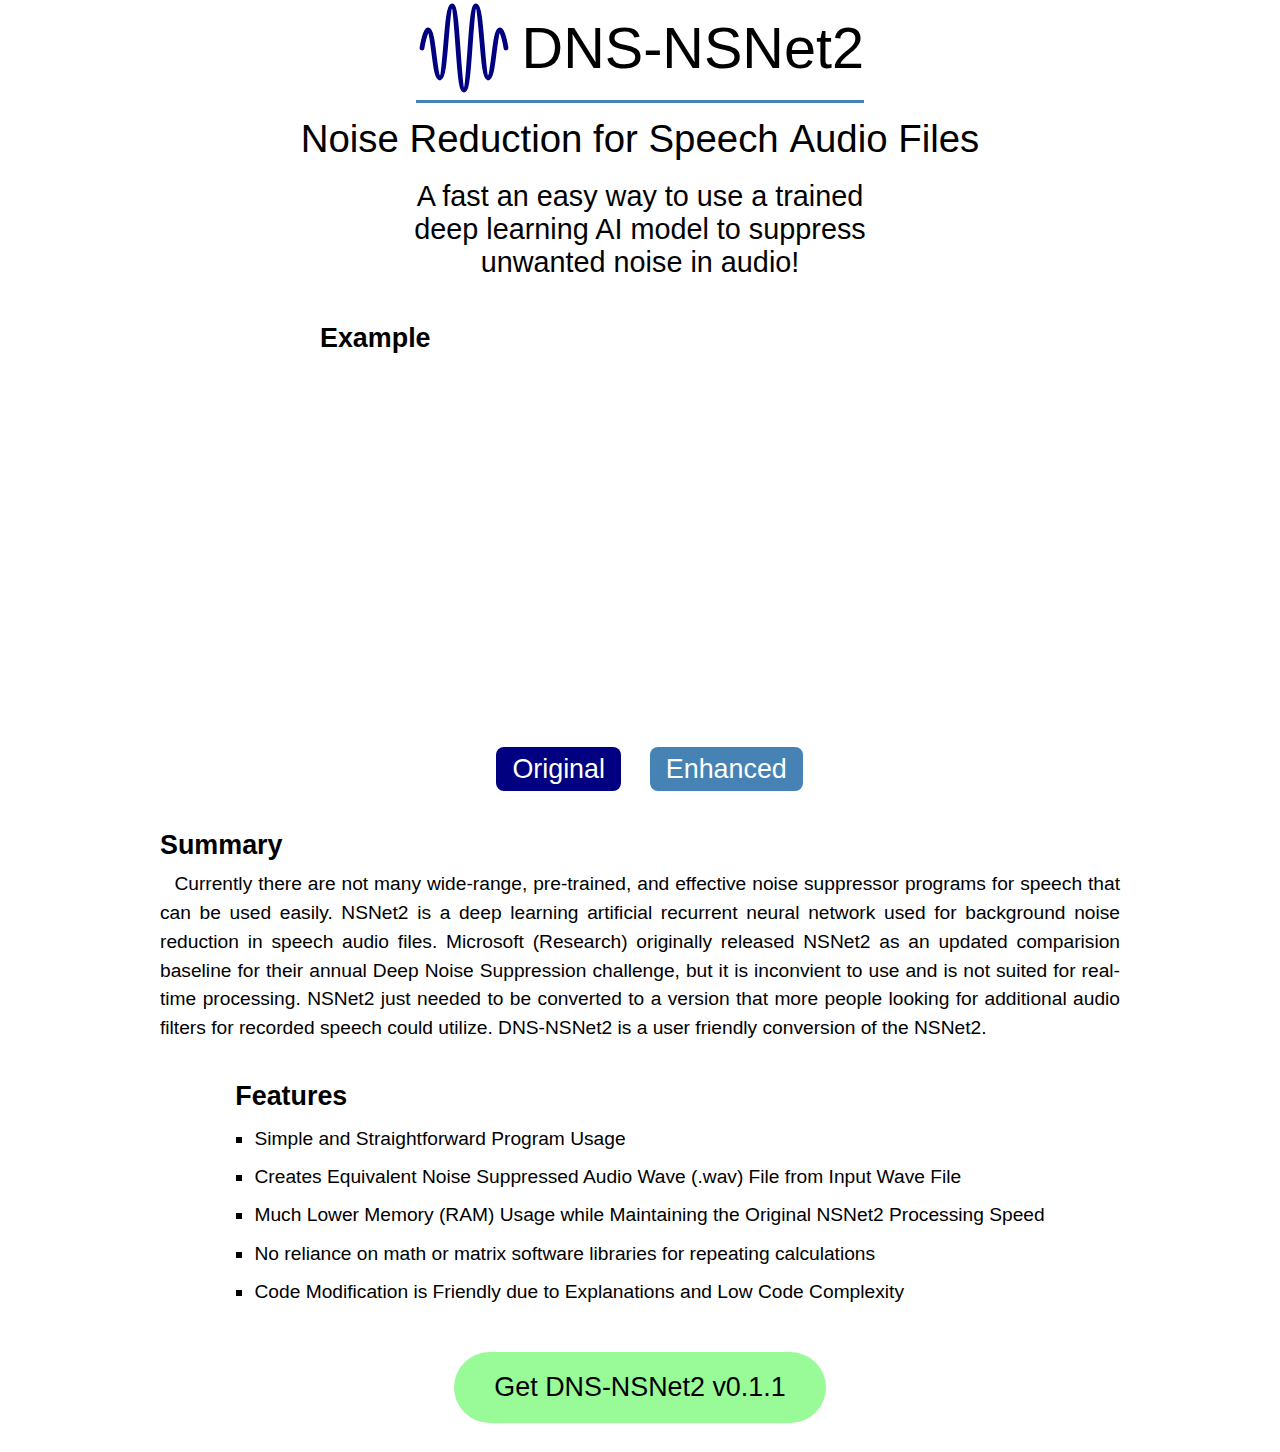
<file: docs/index.html>
<!DOCTYPE html>
<html lang="en">
<head>
	<meta charset="UTF-8">
	<meta name="viewport" content="width=device-width, initial-scale=1">
	<title>DNS-NSNet2 Home</title>
	<link rel="icon" type="image/png" sizes="16x16" href="ico/favicon2-16x16.png">
	<link rel="icon" type="image/png" sizes="64x64" href="ico/favicon2-64x64.png">
	<link rel="stylesheet" href="reset.css">
	<link rel="stylesheet" href="layout.css">
</head>
<body>
	
	<nav>
		<input type="checkbox" id="navToggle" />
		<div id="navHeader">
			<label  for="navToggle">
				<object class="favicon" data="ico/favicon.svg" type="image/svg+xml">
					<img class="favicon" src="ico/favicon-256x256.png" />
				</object>
			</label>
			<a id="homeLink" href="./index.html" title="Go To Homepage">DNS&#x2011;NSNet2</a>
		</div>
		<div id="navDropdown">
			<a id="detailsLink" href="./details.html">How&nbsp;NSNet2 Performs Noise&nbsp;Reduction</a>
			<a id="programLink" href="./program.html">Program Operation Specifics</a>
			<a id="aboutLink" href="./about.html">About and History</a>
		</div>
	</nav>
	
	<header>
		<h1>Noise&nbsp;Reduction&nbsp;for Speech&nbsp;Audio&nbsp;Files</h1>
		<h2>A fast an easy way to use a trained deep learning AI model to suppress unwanted noise in audio!</h2>
	</header>
	
	<main>
		<section id="exampleSec">
			<h3>Example</h3>
			<iframe id="exampleVideo" width="640" height="360" src="https://www.youtube-nocookie.com/embed/eQEGPATQe5s?rel=0&enablejsapi=1" title="YouTube Video Player" frameborder="0"></iframe>
			<audio  id ="exampleAudio" src="example-Enhanced.opus">
				Your browser does not support the <code>audio</code> element.
			</audio>
			<ul id="exampleButtons">
				<li id="exampleOriginal">Original</li>
				<li id="exampleEnhanced">Enhanced</li>
			</ul>
		</section>
		<section id="summarySec">
			<h3>Summary</h3>
			<p>Currently there are not many wide-range, pre-trained, and effective noise suppressor programs for speech that can be used easily. NSNet2 is a deep learning artificial recurrent neural network used for background noise reduction in speech audio files. Microsoft (Research) originally released NSNet2 as an updated comparision baseline for their annual Deep Noise Suppression challenge, but it is inconvient to use and is not suited for real-time processing. NSNet2 just needed to be converted to a version that more people looking for additional audio filters for recorded speech could utilize. DNS&#x2011;NSNet2 is a user friendly conversion of the NSNet2.</p>
		</section>
		<section id="featureSec">
			<h3>Features</h3>
			<ul>
				<li>Simple and Straightforward Program Usage</li>
				<li>Creates Equivalent Noise Suppressed Audio Wave (.wav) File from Input Wave File</li>
				<li>Much Lower Memory (RAM) Usage while Maintaining the Original NSNet2 Processing Speed</li>
				<li>No reliance on math or matrix software libraries for repeating calculations</li>
				<li>Code Modification is Friendly due to Explanations and Low Code Complexity</li>
			</ul>
		</section>
		<a id="releaseLink" href="https://github.com/MediaEnhanced/DNS-NSNet2/releases">Get DNS&#x2011;NSNet2 v0.1.1</a>
	</main>
	
	<footer>
		
	</footer>
	
	<script type="text/javascript">
		//console.log("Script Started");
		var tag = document.createElement('script');
		tag.id = 'iframe-demo';
		tag.src = 'https://www.youtube.com/iframe_api';
		var firstScriptTag = document.getElementsByTagName('script')[0];
		firstScriptTag.parentNode.insertBefore(tag, firstScriptTag);
		
		var audio = document.getElementById('exampleAudio');
		audio.volume = 0.0;
		audio.play();
		audio.pause();
		
		var player;
		function onYouTubeIframeAPIReady() {
			//console.log("APIReady!");
			player = new YT.Player('exampleVideo', {
					events: {
						'onReady': onPlayerReady,
						'onStateChange': onPlayerStateChange
					}
			});
		}
		
		function onPlayerReady(event) {
			//console.log("onPlayerReadyCalled");
		}

		function onPlayerStateChange(event) {
			//console.log("player State Changed: " + event.data);
			if (event.data === 1) {
				audio.currentTime = player.getCurrentTime();
				audio.play();
			}
			else if (event.data === 2) {
				audio.pause();
			}
		}
		
		//console.log("Event Listeners");
		var originalButton = document.getElementById('exampleOriginal');
		var enhancedButton = document.getElementById('exampleEnhanced');
		
		function originalClicked(event) {
			//console.log("OriginalClicked");
			originalButton.style.backgroundColor = 'Navy';
			enhancedButton.style.backgroundColor = 'SteelBlue';
			
			player.unMute();
			audio.volume = 0.0;
		}
		
		function enhancedClicked(event) {
			//console.log("EnhancedClicked");
			enhancedButton.style.backgroundColor = 'Navy';
			originalButton.style.backgroundColor = 'SteelBlue';
			
			player.mute();
			audio.volume = player.getVolume() / 100.0;
		}
		
		originalButton.addEventListener('click', originalClicked, false);
		enhancedButton.addEventListener('click', enhancedClicked, false);
	</script>
	
</body>
</html>
</file>
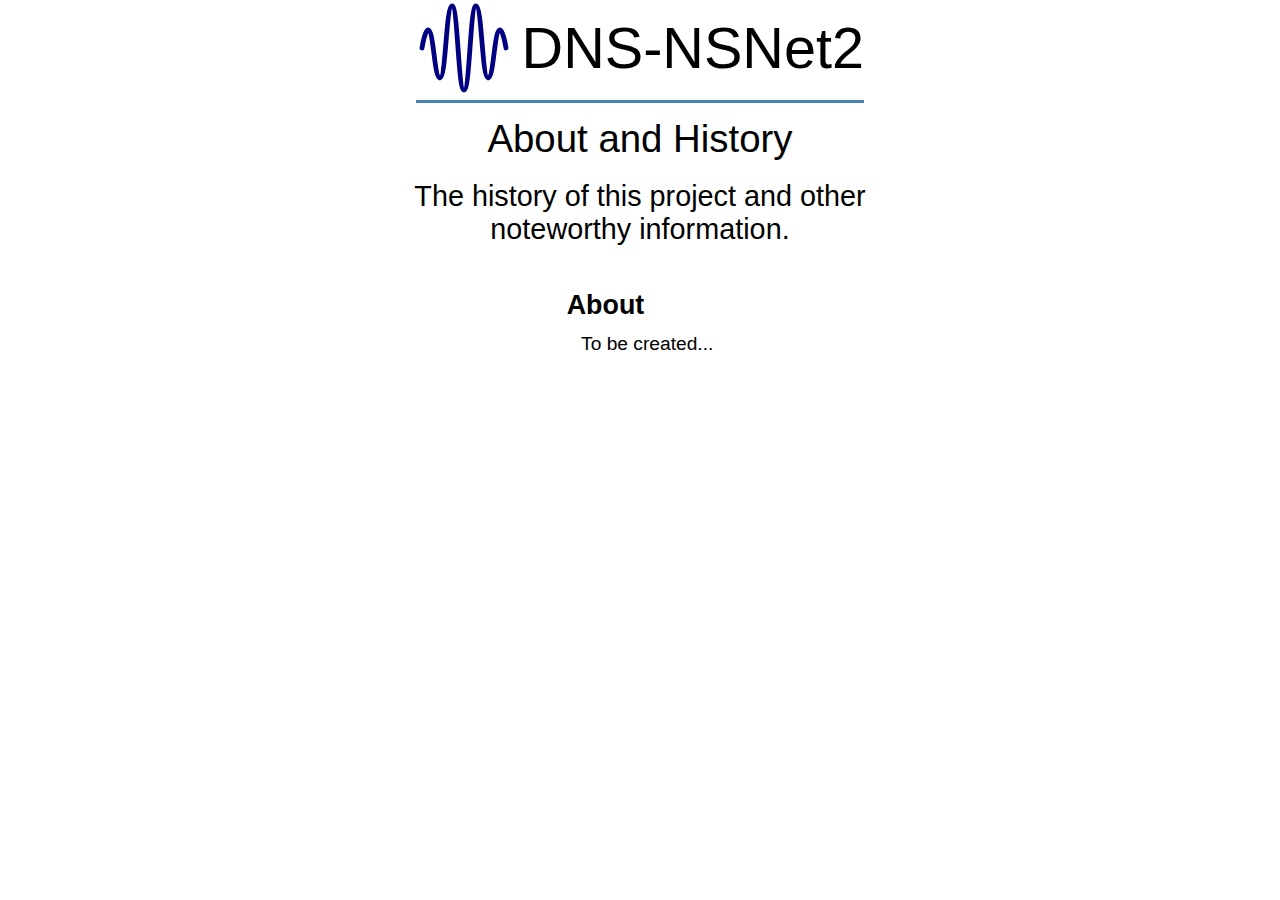
<file: docs/about.html>
<!DOCTYPE html>
<html lang="en">
<head>
	<meta charset="UTF-8">
	<meta name="viewport" content="width=device-width, initial-scale=1">
	<title>DNS-NSNet2 About</title>
	<link rel="icon" type="image/png" sizes="16x16" href="ico/favicon2-16x16.png">
	<link rel="icon" type="image/png" sizes="64x64" href="ico/favicon2-64x64.png">
	<link rel="stylesheet" href="reset.css">
	<link rel="stylesheet" href="layout.css">
</head>
<body>
	
	<nav>
		<input type="checkbox" id="navToggle" />
		<div id="navHeader">
			<label  for="navToggle">
				<object class="favicon" data="ico/favicon.svg" type="image/svg+xml">
					<img class="favicon" src="ico/favicon-256x256.png" />
				</object>
			</label>
			<a id="homeLink" href="./index.html" title="Go To Homepage">DNS&#x2011;NSNet2</a>
		</div>
		<div id="navDropdown">
			<a id="detailsLink" href="./details.html">How&nbsp;NSNet2 Performs Noise&nbsp;Reduction</a>
			<a id="programLink" href="./program.html">Program Operation Specifics</a>
			<a id="aboutLink" href="./about.html">About and History</a>
		</div>
	</nav>
	
	<header>
		<h1>About and History</h1>
		<h2>The history of this project and other noteworthy information.</h2>
	</header>
	
	<main>
		<section id="summarySec">
			<h3>About</h3>
			<p>To be created...</p>
		</section>
	</main>
	
	<footer>
		
	</footer>
	
</body>
</html>
</file>
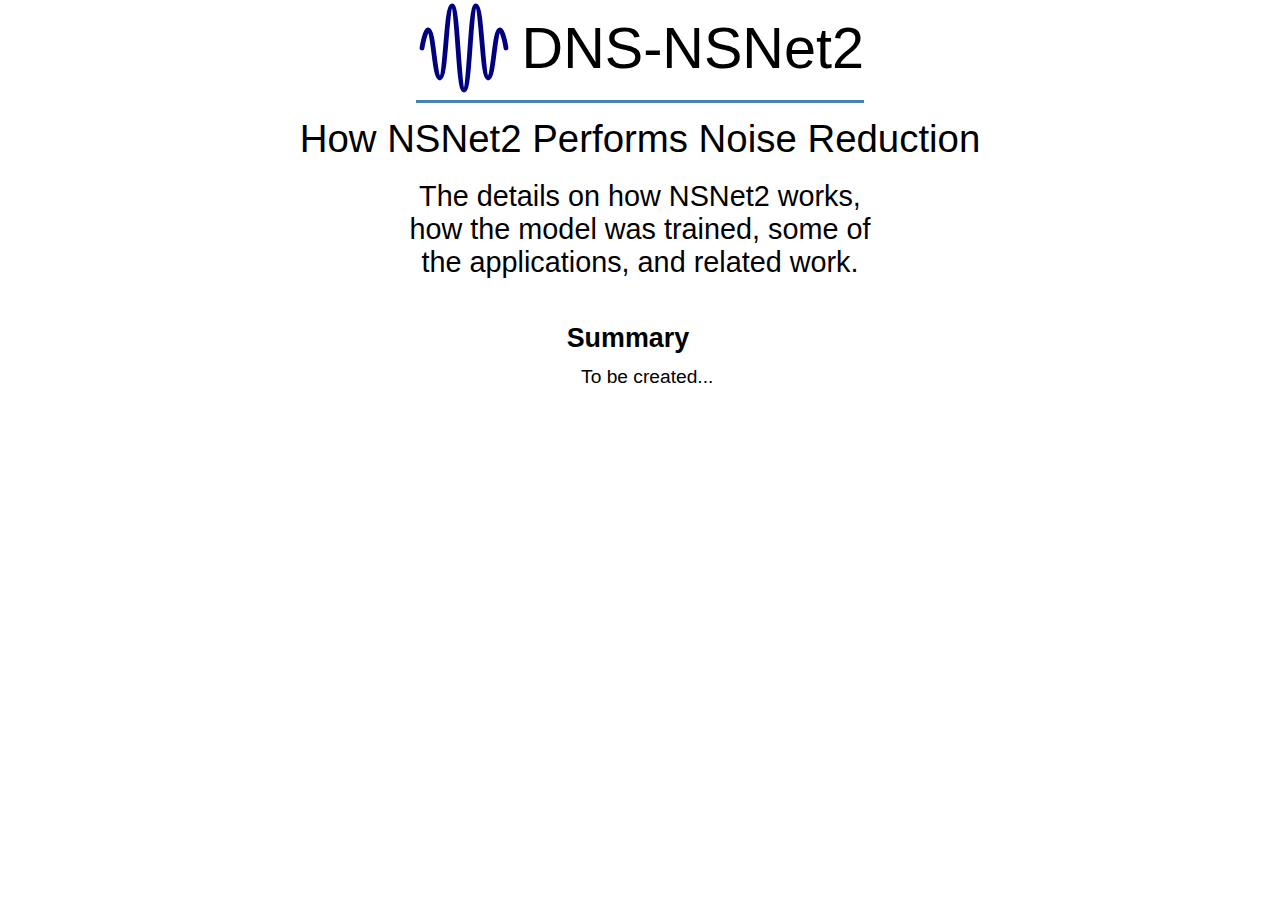
<file: docs/details.html>
<!DOCTYPE html>
<html lang="en">
<head>
	<meta charset="UTF-8">
	<meta name="viewport" content="width=device-width, initial-scale=1">
	<title>DNS-NSNet2 Details</title>
	<link rel="icon" type="image/png" sizes="16x16" href="ico/favicon2-16x16.png">
	<link rel="icon" type="image/png" sizes="64x64" href="ico/favicon2-64x64.png">
	<link rel="stylesheet" href="reset.css">
	<link rel="stylesheet" href="layout.css">
</head>
<body>
	
	<nav>
		<input type="checkbox" id="navToggle" />
		<div id="navHeader">
			<label  for="navToggle">
				<object class="favicon" data="ico/favicon.svg" type="image/svg+xml">
					<img class="favicon" src="ico/favicon-256x256.png" />
				</object>
			</label>
			<a id="homeLink" href="./index.html" title="Go To Homepage">DNS&#x2011;NSNet2</a>
		</div>
		<div id="navDropdown">
			<a id="detailsLink" href="./details.html">How&nbsp;NSNet2 Performs Noise&nbsp;Reduction</a>
			<a id="programLink" href="./program.html">Program Operation Specifics</a>
			<a id="aboutLink" href="./about.html">About and History</a>
		</div>
	</nav>
	
	<header>
		<h1>How&nbsp;NSNet2 Performs Noise&nbsp;Reduction</h1>
		<h2>The details on how NSNet2 works, how the model was trained, some of the applications, and related work.</h2>
	</header>
	
	<main>
		<section id="summarySec">
			<h3>Summary</h3>
			<p>To be created...</p>
		</section>
	</main>
	
	<footer>
		
	</footer>
	
</body>
</html>
</file>
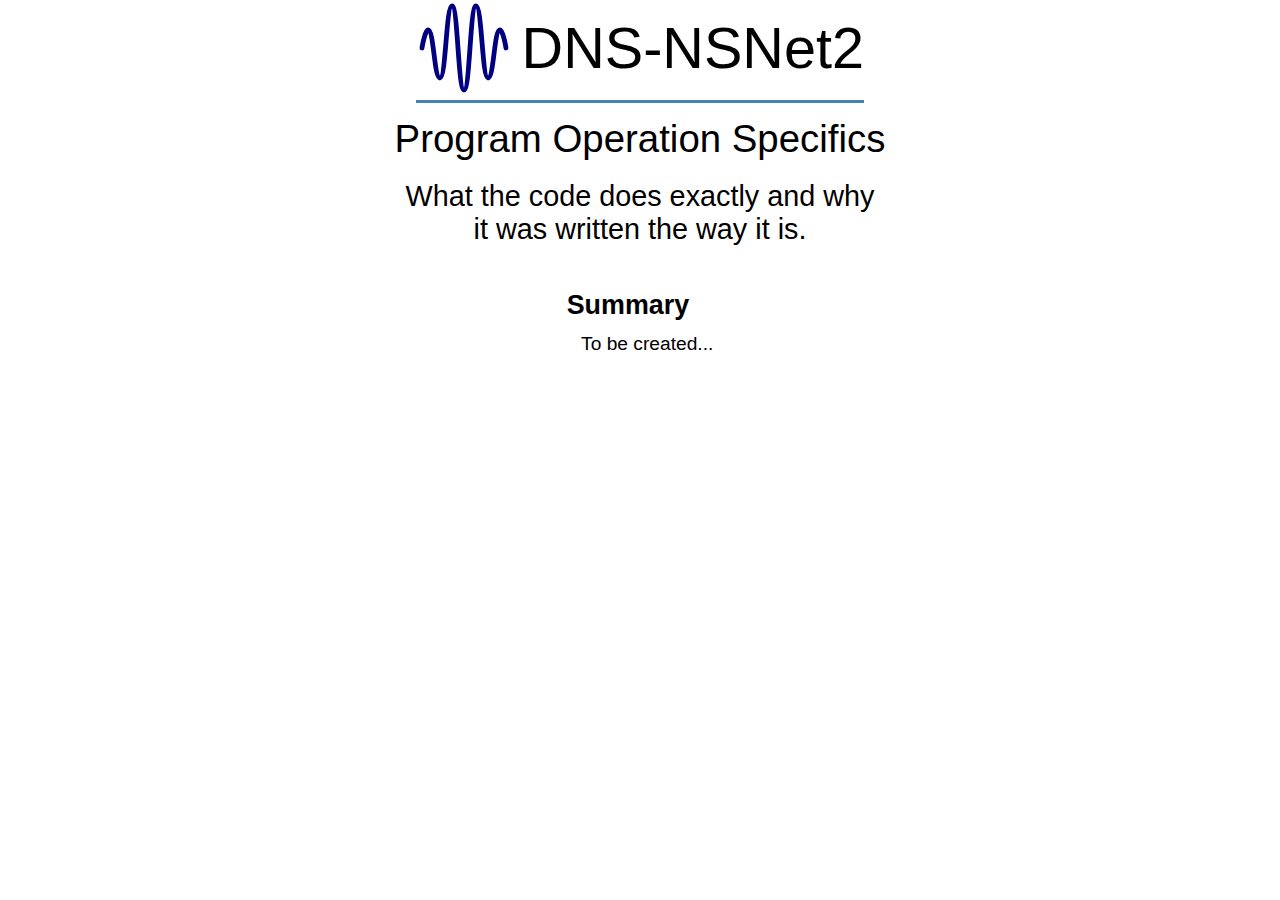
<file: docs/program.html>
<!DOCTYPE html>
<html lang="en">
<head>
	<meta charset="UTF-8">
	<meta name="viewport" content="width=device-width, initial-scale=1">
	<title>DNS-NSNet2 Program</title>
	<link rel="icon" type="image/png" sizes="16x16" href="ico/favicon2-16x16.png">
	<link rel="icon" type="image/png" sizes="64x64" href="ico/favicon2-64x64.png">
	<link rel="stylesheet" href="reset.css">
	<link rel="stylesheet" href="layout.css">
</head>
<body>
	
	<nav>
		<input type="checkbox" id="navToggle" />
		<div id="navHeader">
			<label  for="navToggle">
				<object class="favicon" data="ico/favicon.svg" type="image/svg+xml">
					<img class="favicon" src="ico/favicon-256x256.png" />
				</object>
			</label>
			<a id="homeLink" href="./index.html" title="Go To Homepage">DNS&#x2011;NSNet2</a>
		</div>
		<div id="navDropdown">
			<a id="detailsLink" href="./details.html">How&nbsp;NSNet2 Performs Noise&nbsp;Reduction</a>
			<a id="programLink" href="./program.html">Program Operation Specifics</a>
			<a id="aboutLink" href="./about.html">About and History</a>
		</div>
	</nav>
	
	<header>
		<h1>Program Operation Specifics</h1>
		<h2>What the code does exactly and why it was written the way it is.</h2>
	</header>
	
	<main>
		<section id="summarySec">
			<h3>Summary</h3>
			<p>To be created...</p>
		</section>
	</main>
	
	<footer>
		
	</footer>
	
</body>
</html>
</file>
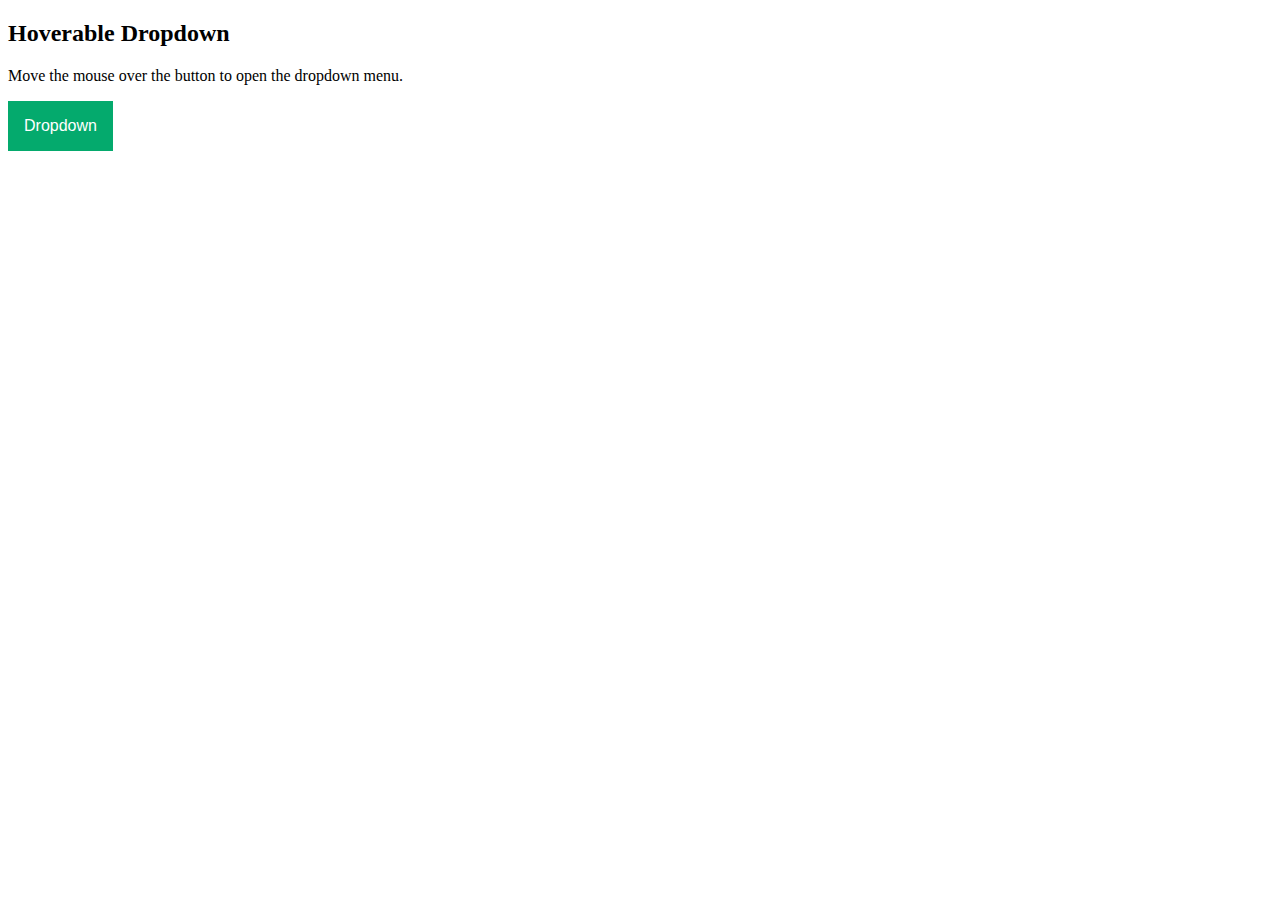
<file: docs/test.html>
<!DOCTYPE html>
<html>
<head>
<meta name="viewport" content="width=device-width, initial-scale=1">
<style>
.dropbtn {
  background-color: #04AA6D;
  color: white;
  padding: 16px;
  font-size: 16px;
  border: none;
}

.dropdown {
  
  display: inline-block;
}

.dropdown-content {
  display: none;
  position: relative;
  background-color: #f1f1f1;
  min-width: 160px;
  box-shadow: 0px 8px 16px 0px rgba(0,0,0,0.2);
  z-index: 1;
}

.dropdown-content a {
  color: black;
  padding: 12px 16px;
  text-decoration: none;
  display: block;
}

.dropdown-content a:hover {background-color: #ddd;}

.dropdown:hover .dropdown-content {display: block;}

.dropdown:hover .dropbtn {background-color: #3e8e41;}
</style>
</head>
<body>

<h2>Hoverable Dropdown</h2>
<p>Move the mouse over the button to open the dropdown menu.</p>

<div class="dropdown">
  <button class="dropbtn">Dropdown</button>
  <div class="dropdown-content">
    <a href="#">Link 1</a>
    <a href="#">Link 2</a>
    <a href="#">Link 3</a>
  </div>
</div>

</body>
</html>
</file>
<file: docs/layout.css>
html {
	font-size: max(0.8em, min(1.2em, calc(0.4em + 1.4vw)));
}

body {
	color: black;
	font-family: sans-serif;
	background-color: white;
}

a, a:visited {
	display: block;
	color: black;
	text-decoration:none;
}

/*
button {
	border: 0;
  padding: 0;
	background-color: transparent;
}
*/

nav {
	text-align:center;
}

#navToggle {
	display: none;
	/*
	position: absolute;
	visibility: hidden;
	*/
}

#navHeader {
	display: inline-flex;
	flex-flow: row wrap;
	align-items: center;
	justify-content: center;
	gap: 0.5rem;
	
	padding-top: 0;
	padding-bottom: 0.2rem;
	border-bottom: 0.2rem solid SteelBlue;
}

#navHeader label {
	height: 5rem; /*???*/
	cursor: pointer;
}

.favicon {
	height: 5rem;
	pointer-events: none;
}

#navHeader a {
	font-size: 3rem;
}

#navDropdown {
	display: none;
	position: absolute;
	z-index: 1;
	
	width: 100%;
	max-width: 37.5rem;
	left: 0;
	right: 0;
	margin: -0.2rem auto 0 auto;
	
	box-sizing: content-box;
	
	/*padding-top: 0.5rem;*/
	background-color: SteelBlue;
	border-top: 0.2rem solid Navy;
}

#navDropdown:hover, #navHeader:hover ~ #navDropdown, #navToggle:checked ~ #navDropdown {
	display: block;
}

#navHeader label:hover, #navToggle:checked ~ #navHeader label {
	background-color: LightSteelBlue;
}

#navDropdown a {
	font-size: 2rem;
	
	padding: 0.7rem 0.5rem;
	border-bottom: 0.2rem solid Navy;
}

#navDropdown a:hover {
	background-color: LightSteelBlue;
}

header {
	margin: 0.75rem 0.5rem 0 0.5rem;
	text-align: center;
}


h1 {
	font-size: 2rem;
	max-width: 37.5rem;
	margin: 0 auto;
}

h2 {
	font-size: 1.5rem;
	max-width: 25rem;
	margin: 1rem auto 0 auto;
}


main {
	display: flex;
	flex-flow: column nowrap;
	align-items: center;
	justify-content: center;
	gap: 1rem;
	
	margin-top: 1.25rem;
}


section {
	max-width: 50rem;
	margin: 1rem 0.75rem 0 0.75rem;
}

h3 {
	font-size: 1.4rem;
	font-weight: bold;
	margin-bottom: 0.5rem;
}

p {
	font-size: 1rem;
	text-indent: 0.75rem;
	text-align: justify;
	line-height: 1.5rem;
}

ul {
	list-style-type: square;
	list-style-position: outside;
	margin-left: 0;
  padding-left: 0;
}

li {
	font-size: 1rem;
	line-height: 1.25rem;
	margin-top: 0.75rem;
	margin-left: 1rem;
}


iframe {
	display:block;
	max-width:100%;
}

#exampleButtons {
	margin-top: 0.5rem;
	width:100%;
	display: flex;
	flex-flow: row wrap;
	align-items: center;
	justify-content: center;
	gap: 0.5rem;
	list-style-type: none;
}

#exampleButtons li {
	font-size: 1.4rem;
	border-radius: 8px;
	padding: 10px 16px;
	color: white;
	cursor: pointer;
}

#exampleButtons li:hover {
	background-color: Navy;
}

#exampleOriginal {
	background-color: Navy;
}

#exampleEnhanced {
	background-color: SteelBlue;
}


#releaseLink, #releaseLink:visited {
	font-size: 1.4rem;
	background-color:PaleGreen;
	color: black;
	cursor: pointer;
	margin-top: 1.5rem;
	border-radius: 40px;
	padding: 20px 40px;
	text-align:center;
}

#releaseLink:hover {
	background-color:LimeGreen;
}

footer {
	margin-top: 1.5rem;
}
</file>
